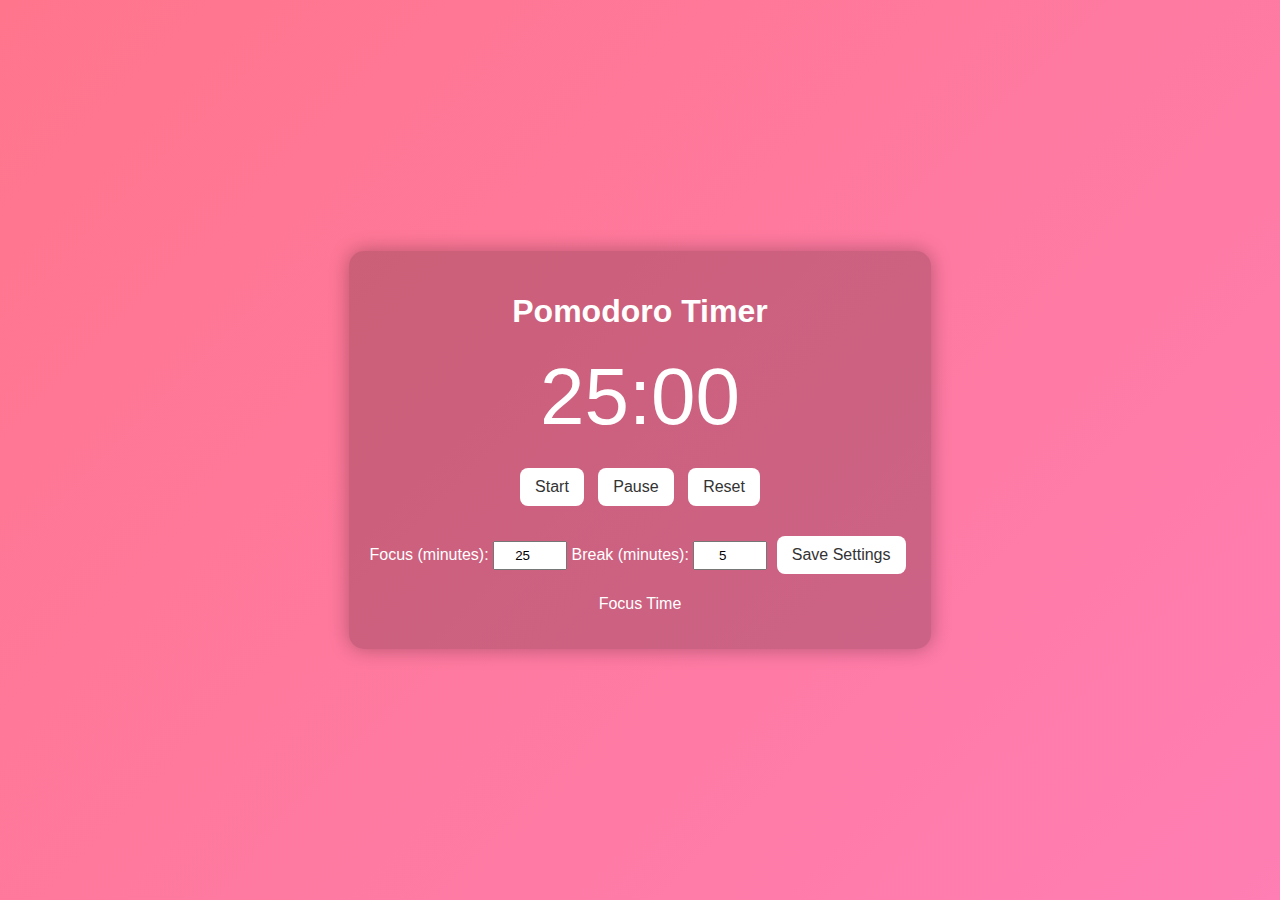
<file: index.html>
<!DOCTYPE html>
<html lang="en">
<head>
    <meta charset="UTF-8">
    <meta name="viewport" content="width=device-width, initial-scale=1.0">
    <title>Pomodoro Timer</title>
    <link rel="stylesheet" href="style.css">
    <link rel="manifest" href="manifest.json">
</head>
<body>
    <div class="container">
        <h1>Pomodoro Timer</h1>
        <div id="timer">25:00</div>

        <div class="controls">
            <button id="startBtn">Start</button>
            <button id="pauseBtn">Pause</button>
            <button id="resetBtn">Reset</button>
        </div>

        <div class="settings">
            <label>Focus (minutes): 
                <input type="number" id="focusInput" value="25" min="1">
            </label>
            <label>Break (minutes): 
                <input type="number" id="breakInput" value="5" min="1">
            </label>
            <button id="saveSettings">Save Settings</button>
        </div>

        <p id="status">Focus Time</p>
    </div>

    <audio id="dingSound" src="ding.mp3" preload="auto"></audio>
    <script src="script.js"></script>
</body>
</html>
</file>
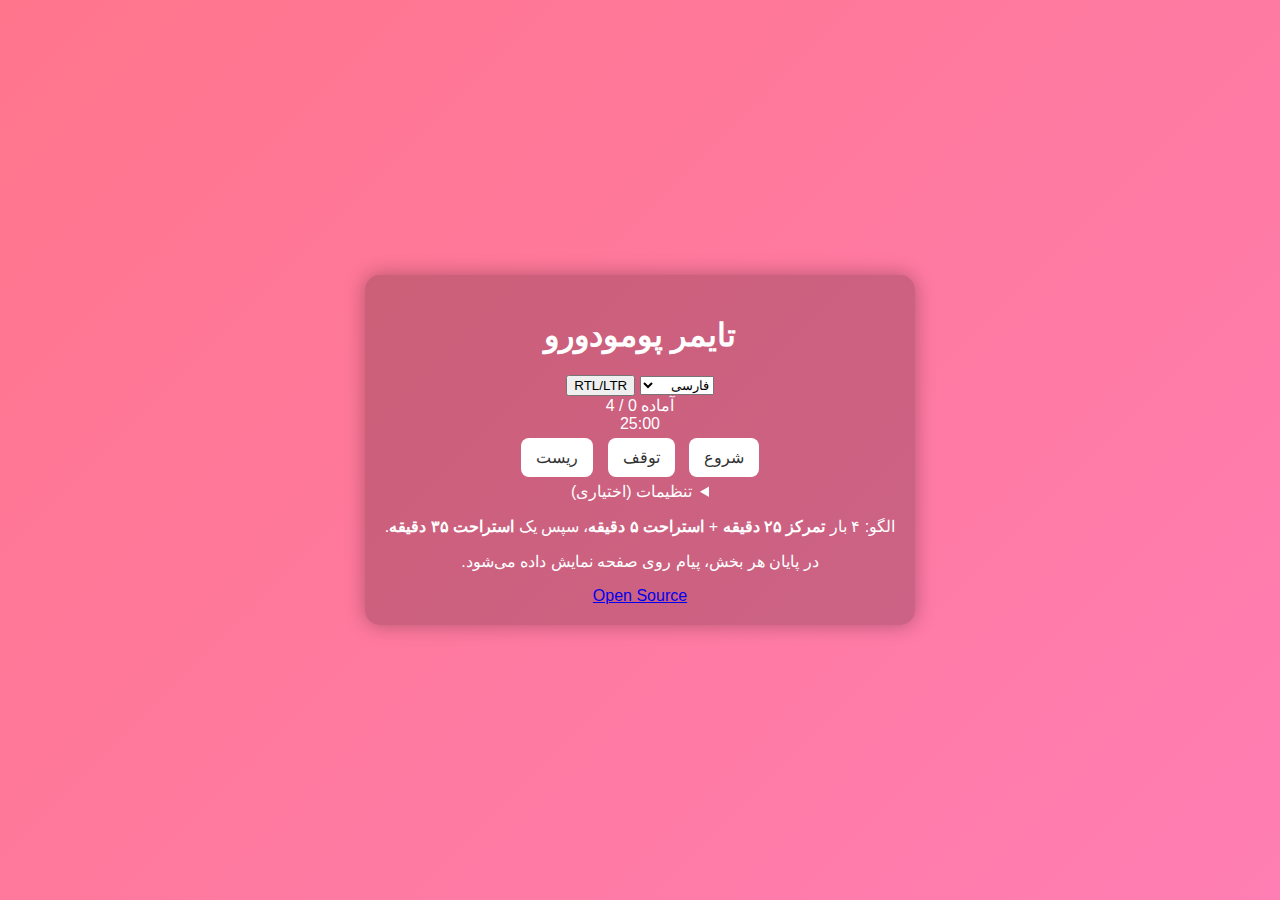
<file: in.html>
<!DOCTYPE html>
<html lang="fa" dir="rtl">
<head>
  <meta charset="UTF-8" />
  <meta name="viewport" content="width=device-width,initial-scale=1" />
  <title>Pomodoro Timer</title>
  <link rel="stylesheet" href="style.css" />
  <meta name="description" content="Free, multilingual Pomodoro timer (25-5 with long break after 4 cycles).">
</head>
<body>
  <div class="container">
    <header class="topbar">
      <h1 data-i18n="title">تایمر پومودورو</h1>

      <div class="lang-direction">
        <select id="lang-select" aria-label="Language">
          <option value="fa" selected>فارسی</option>
          <option value="en">English</option>
          <option value="ar">العربية</option>
          <option value="de">Deutsch</option>
          <option value="es">Español</option>
          <option value="fr">Français</option>
          <option value="tr">Türkçe</option>
          <option value="ru">Русский</option>
          <option value="hi">हिंदी</option>
          <option value="zh">中文</option>
        </select>
        <button id="dir-toggle" title="Switch text direction">RTL/LTR</button>
      </div>
    </header>

    <div class="status">
      <span id="phase-label" data-i18n="ready">آماده</span>
      <span id="cycle-label">0 / 4</span>
    </div>

    <div class="timer" id="timer-display">25:00</div>

    <div class="controls">
      <button id="start-btn" data-i18n="start">شروع</button>
      <button id="pause-btn" data-i18n="pause" disabled>توقف</button>
      <button id="reset-btn" data-i18n="reset">ریست</button>
    </div>

    <div class="config">
      <details>
        <summary data-i18n="settings">تنظیمات (اختیاری)</summary>
        <label><span data-i18n="focus_minutes">مدت تمرکز (دقیقه):</span>
          <input type="number" id="focus-min" value="25" min="1">
        </label>
        <label><span data-i18n="short_minutes">استراحت کوتاه (دقیقه):</span>
          <input type="number" id="short-break-min" value="5" min="1">
        </label>
        <label><span data-i18n="long_minutes">استراحت بلند بعد از ۴ چرخه (دقیقه):</span>
          <input type="number" id="long-break-min" value="35" min="1">
        </label>
      </details>
    </div>

    <div id="message" class="message"></div>

    <div class="tips">
      <p data-i18n="pattern">
        الگو: ۴ بار <strong>تمرکز ۲۵ دقیقه</strong> + <strong>استراحت ۵ دقیقه</strong>، سپس یک <strong>استراحت ۳۵ دقیقه</strong>.
      </p>
      <p data-i18n="hint">در پایان هر بخش، پیام روی صفحه نمایش داده می‌شود.</p>
    </div>

    <footer class="footer">
      <a href="https://github.com/" target="_blank" rel="noopener">Open Source</a>
    </footer>
  </div>

  <script src="script.js"></script>
</body>
</html>
</file>
<file: style.css>
body {
    font-family: Arial, sans-serif;
    background: linear-gradient(135deg, #ff758c, #ff7eb3);
    margin: 0;
    color: white;
    display: flex;
    justify-content: center;
    align-items: center;
    height: 100vh;
}

.container {
    text-align: center;
    background: rgba(0,0,0,0.2);
    padding: 20px;
    border-radius: 15px;
    box-shadow: 0 0 20px rgba(0,0,0,0.3);
}

#timer {
    font-size: 5em;
    margin: 20px 0;
}

.controls button, .settings button {
    background: white;
    border: none;
    padding: 10px 15px;
    font-size: 1em;
    border-radius: 8px;
    margin: 5px;
    cursor: pointer;
    color: #333;
    transition: background 0.3s;
}

.controls button:hover, .settings button:hover {
    background: #ffd6e0;
}

.settings {
    margin-top: 20px;
}

.settings input {
    width: 60px;
    padding: 5px;
    text-align: center;
}
</file>
